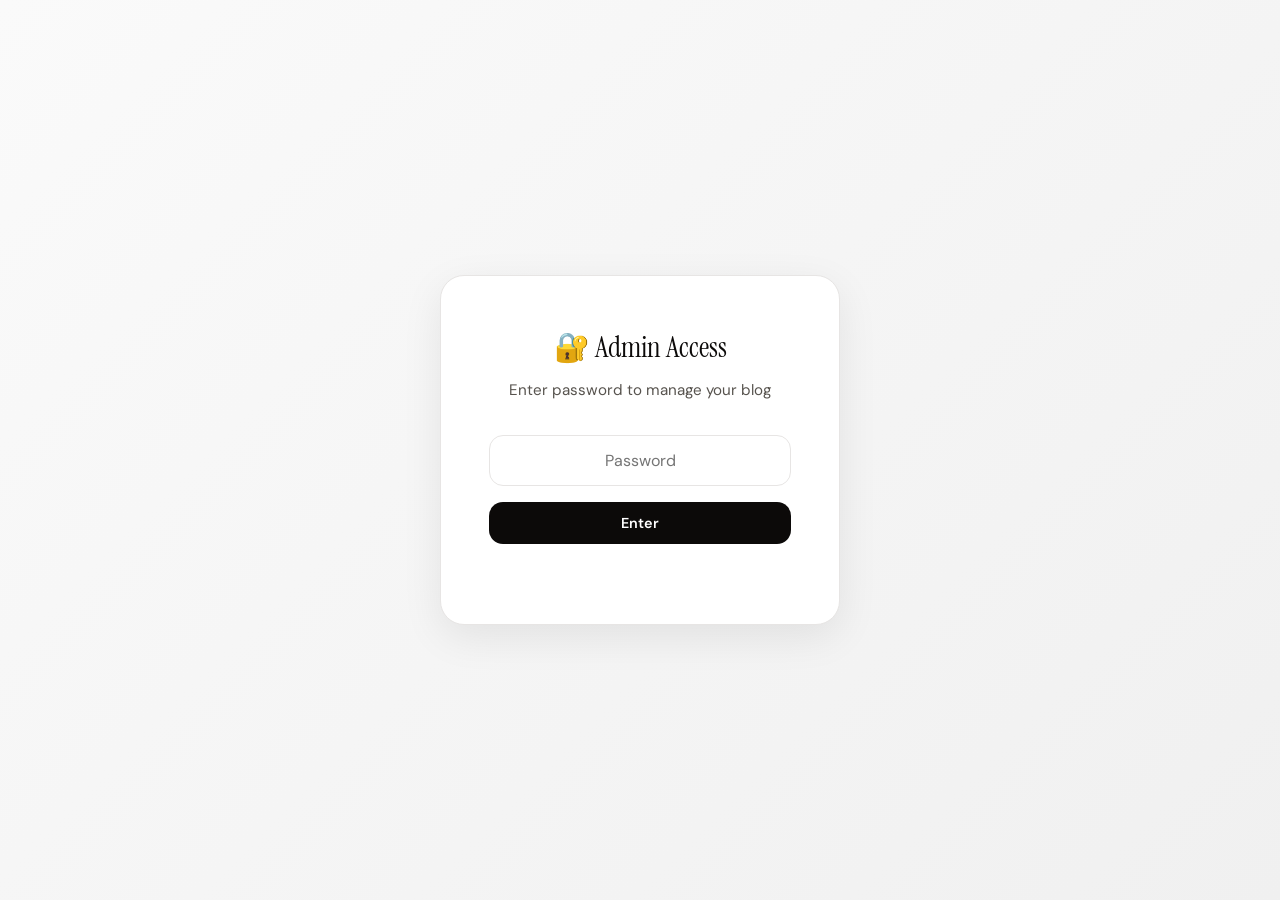
<file: admin.html>
<!DOCTYPE html>
<html lang="en">
<head>
  <meta charset="UTF-8">
  <meta name="viewport" content="width=device-width, initial-scale=1.0">
  <title>Admin — Internship Journal</title>
  <link rel="preconnect" href="https://fonts.googleapis.com">
  <link rel="preconnect" href="https://fonts.gstatic.com" crossorigin>
  <link href="https://fonts.googleapis.com/css2?family=DM+Sans:ital,opsz,wght@0,9..40,400;0,9..40,500;0,9..40,600;0,9..40,700;1,9..40,400;1,9..40,500&family=Instrument+Serif:ital@0;1&display=swap" rel="stylesheet">
  <link rel="stylesheet" href="style.css">
  <link rel="stylesheet" href="admin.css">
</head>
<body class="admin-body">

  <!-- Login Screen -->
  <div class="login-screen" id="loginScreen">
    <div class="login-card">
      <div class="login-header">
        <h1>🔐 Admin Access</h1>
        <p>Enter password to manage your blog</p>
      </div>
      <form id="loginForm">
        <input type="password" id="passwordInput" placeholder="Password" autocomplete="current-password" required>
        <button type="submit" class="btn btn-primary">Enter</button>
      </form>
      <p class="login-error" id="loginError"></p>
    </div>
  </div>

  <!-- GitHub Token Setup -->
  <div class="setup-screen" id="setupScreen" style="display: none;">
    <div class="setup-card">
      <div class="setup-header">
        <h1>🔑 GitHub Token Required</h1>
        <p>One-time setup: create a GitHub personal access token</p>
      </div>
      <div class="setup-instructions">
        <div class="setup-step">
          <span class="step-number">1</span>
          <div class="step-content">
            <p>Go to <a href="https://github.com/settings/tokens/new" target="_blank" rel="noopener">GitHub → Create new token (classic)</a></p>
          </div>
        </div>
        <div class="setup-step">
          <span class="step-number">2</span>
          <div class="step-content">
            <p>Set <strong>Note:</strong> "Blog Admin" and <strong>Expiration:</strong> No expiration</p>
          </div>
        </div>
        <div class="setup-step">
          <span class="step-number">3</span>
          <div class="step-content">
            <p>Check <strong>✓ repo</strong> scope (Full control of private repositories)</p>
          </div>
        </div>
        <div class="setup-step">
          <span class="step-number">4</span>
          <div class="step-content">
            <p>Click <strong>Generate token</strong>, copy it, and paste here:</p>
            <input type="password" id="tokenInput" placeholder="ghp_xxxxxxxxxxxxxxxxxxxx" style="width: 100%; padding: 12px; margin-top: 10px; border: 1px solid var(--color-border); border-radius: var(--radius-sm); font-family: monospace; font-size: 0.9rem;">
            <button class="btn btn-primary" id="saveTokenBtn" style="margin-top: 12px; width: 100%;">Save Token & Continue</button>
          </div>
        </div>
      </div>
    </div>
  </div>

  <!-- Admin Dashboard -->
  <div class="admin-dashboard" id="adminDashboard" style="display: none;">
    
    <!-- Header -->
    <div class="admin-header">
      <div>
        <h1>Internship Journal — Admin</h1>
        <p class="admin-subtitle">Managing posts in <code>posts.json</code></p>
      </div>
      <button class="btn btn-ghost" id="logoutBtn">Logout</button>
    </div>

    <div class="admin-layout">
      
      <!-- Sidebar -->
      <aside class="admin-sidebar">
        <button class="btn btn-primary" id="newPostBtn">+ New Post</button>
        <div class="posts-list" id="postsList">
          <!-- Will be populated by JS -->
        </div>
      </aside>

      <!-- Editor -->
      <main class="admin-editor">
        <div class="editor-empty" id="editorEmpty">
          <div class="empty-icon">📝</div>
          <h3>No post selected</h3>
          <p>Create a new post or select one from the sidebar</p>
        </div>

        <form class="editor-form" id="editorForm" style="display: none;">
          
          <!-- Quick Paste Mode -->
          <div class="quick-paste-section" id="quickPasteSection">
            <div class="quick-paste-header">
              <h3>✨ Quick Paste from AI</h3>
              <p>Paste your entire blog post and it'll auto-fill all sections</p>
              <button type="button" class="btn btn-ghost btn-sm" id="toggleQuickPaste">Hide Quick Paste</button>
            </div>
            <textarea id="quickPasteInput" placeholder="Paste your blog post here...&#10;&#10;Example format:&#10;Week 5-6&#10;Date: 2026-03-23&#10;Title: My Amazing Week&#10;&#10;Activities:&#10;This week I worked on...&#10;&#10;Deadlines:&#10;All deadlines were met...&#10;&#10;(etc.)"></textarea>
            <button type="button" class="btn btn-primary" id="autoFillBtn">🪄 Auto-Fill Sections</button>
          </div>

          <div class="form-row">
            <div class="form-group">
              <label for="weekInput">Week</label>
              <input type="text" id="weekInput" placeholder="e.g., Week 1–2" required>
            </div>
            <div class="form-group">
              <label for="dateInput">Date</label>
              <input type="date" id="dateInput" required>
            </div>
            <div class="form-group">
              <label for="statusInput">Status</label>
              <select id="statusInput">
                <option value="draft">Draft</option>
                <option value="published">Published</option>
              </select>
            </div>
          </div>

          <div class="form-group">
            <label for="titleInput">Title</label>
            <input type="text" id="titleInput" placeholder="Post title" required>
          </div>

          <div class="form-group">
            <label for="excerptInput">Excerpt</label>
            <textarea id="excerptInput" rows="2" placeholder="Brief summary (shown on cards)" required></textarea>
          </div>

          <div class="sections-container">
            <h3>Content Sections</h3>
            <p class="hint">Use the rich editor toolbar: <strong>Bold</strong>, <em>Italic</em>, <u>Link</u></p>

            <div class="form-group">
              <label>🛠️ What I've Been Working On</label>
              <div class="rich-editor" id="activitiesEditor" contenteditable="true" data-placeholder="What have you been doing for the past two weeks? What skills have you needed?"></div>
            </div>

            <div class="form-group">
              <label>📅 Deadlines & Planning</label>
              <div class="rich-editor" id="deadlinesEditor" contenteditable="true" data-placeholder="Have the deadlines been met? What's your plan for the next few weeks?"></div>
            </div>

            <div class="form-group">
              <label>💡 What I Learned</label>
              <div class="rich-editor" id="learningEditor" contenteditable="true" data-placeholder="Did you learn something new these weeks? What? In what way?"></div>
            </div>

            <div class="form-group">
              <label>👥 Environment & People</label>
              <div class="rich-editor" id="environmentEditor" contenteditable="true" data-placeholder="Tell something about your environment, colleagues, mentor..."></div>
            </div>

            <div class="growth-section">
              <h4>📊 Strengths & Growth</h4>
              <div class="growth-grid">
                <div class="form-group">
                  <label>💪 Going Well</label>
                  <textarea id="strengthsInput" rows="4" placeholder="• Skill 1&#10;• Skill 2&#10;• Skill 3"></textarea>
                </div>
                <div class="form-group">
                  <label>🌱 Room to Grow</label>
                  <textarea id="growthInput" rows="4" placeholder="• Area 1&#10;• Area 2&#10;• Area 3"></textarea>
                </div>
              </div>
              <div class="form-group">
                <label>Growth Plan</label>
                <textarea id="growthPlanInput" rows="2" placeholder="How do you deal with these growth areas?"></textarea>
              </div>
            </div>

            <div class="form-group">
              <label>✨ Ending on a High Note</label>
              <div class="rich-editor" id="positiveEditor" contenteditable="true" data-placeholder="Always end your blog with a positive point!"></div>
            </div>
          </div>

          <div class="editor-actions">
            <button type="submit" class="btn btn-primary">Save Post</button>
            <button type="button" class="btn btn-secondary" id="previewBtn">Preview</button>
            <button type="button" class="btn btn-danger" id="deletePostBtn">Delete</button>
          </div>
        </form>
      </main>

    </div>
  </div>

  <!-- Preview Modal -->
  <div class="preview-modal" id="previewModal">
    <div class="preview-modal-header">
      <h2>Preview</h2>
      <button class="btn btn-ghost" id="closePreviewBtn">Close</button>
    </div>
    <div class="preview-modal-content" id="previewContent">
      <!-- Preview will render here -->
    </div>
  </div>

  <!-- Toast -->
  <div class="toast" id="toast"></div>

  <script src="github-config.js"></script>
  <script src="admin.js"></script>
</body>
</html>
</file>
<file: style.css>
/* ============================================
   INTERNSHIP JOURNAL — REFINED STYLE SYSTEM
   Less is more. Every detail earned.
   ============================================ */

:root {
  --color-bg: #FAFAF9;
  --color-bg-alt: #F5F5F4;
  --color-bg-card: #FFFFFF;
  --color-text: #0C0A09;
  --color-text-secondary: #57534E;
  --color-text-muted: #A8A29E;
  --color-border: #E7E5E4;
  --color-border-light: #F5F5F4;
  --color-accent: #6366F1;
  --color-accent-light: #EEF2FF;
  --color-success: #059669;
  --color-success-bg: #ECFDF5;

  --font-body: 'DM Sans', -apple-system, BlinkMacSystemFont, sans-serif;
  --font-heading: 'Instrument Serif', Georgia, serif;

  --shadow-sm: 0 1px 3px rgba(0,0,0,0.04), 0 1px 2px rgba(0,0,0,0.02);
  --shadow-md: 0 4px 16px rgba(0,0,0,0.05), 0 2px 4px rgba(0,0,0,0.03);
  --shadow-lg: 0 12px 40px rgba(0,0,0,0.08), 0 4px 12px rgba(0,0,0,0.04);
  --shadow-xl: 0 24px 64px rgba(0,0,0,0.12), 0 8px 16px rgba(0,0,0,0.06);

  --radius-sm: 10px;
  --radius-md: 14px;
  --radius-lg: 20px;
  --radius-xl: 24px;
  --radius-full: 9999px;

  --ease-out: cubic-bezier(0.16, 1, 0.3, 1);
  --ease-spring: cubic-bezier(0.34, 1.56, 0.64, 1);
  --ease-snappy: cubic-bezier(0.4, 0, 0.2, 1);
}

/* ─── Reset ────────────────────────────────── */
*, *::before, *::after { margin: 0; padding: 0; box-sizing: border-box; }

html {
  scroll-behavior: smooth;
  -webkit-font-smoothing: antialiased;
  -moz-osx-font-smoothing: grayscale;
}

body {
  font-family: var(--font-body);
  color: var(--color-text);
  background: var(--color-bg);
  line-height: 1.6;
  font-size: 16px;
  overflow-x: hidden;
}

::selection { background: var(--color-text); color: #fff; }
img { max-width: 100%; display: block; }
a { color: inherit; text-decoration: none; }

.container { max-width: 1100px; margin: 0 auto; padding: 0 24px; }
.italic { font-family: var(--font-heading); font-style: italic; font-weight: 400; }

/* ─── Scroll Progress ─────────────────────── */
.scroll-progress {
  position: fixed;
  top: 0;
  left: 0;
  height: 2px;
  background: linear-gradient(90deg, var(--color-accent) 0%, rgba(168,85,247,0.8) 100%);
  z-index: 10000;
  transform-origin: left;
  transform: scaleX(0);
  will-change: transform;
  box-shadow: 0 0 12px rgba(99,102,241,0.4);
}

/* ─── Fade-in System ──────────────────────── */
.fade-in {
  animation: fadeUp 0.6s var(--ease-out) both;
}

@keyframes fadeUp {
  from { opacity: 0; transform: translateY(20px); }
  to { opacity: 1; transform: none; }
}

/* ─── Text Reveal ─────────────────────────── */
.line-reveal {
  display: block;
  overflow: hidden;
}
.line-reveal > span {
  display: inline-block;
  transform: translateY(110%);
  transition: transform 0.8s var(--ease-out);
}
.line-reveal.visible > span {
  transform: translateY(0);
}

/* ─── Navigation ──────────────────────────── */
.nav {
  position: fixed;
  top: 0;
  left: 0;
  right: 0;
  z-index: 1000;
  background: rgba(250,250,249,0.72);
  backdrop-filter: blur(20px) saturate(180%);
  -webkit-backdrop-filter: blur(20px) saturate(180%);
  border-bottom: 1px solid rgba(0,0,0,0.04);
  transition: all 0.4s var(--ease-out);
}
.nav::before {
  content: '';
  position: absolute;
  inset: 0;
  background: linear-gradient(to bottom, rgba(255,255,255,0.1), transparent);
  pointer-events: none;
  opacity: 0;
  transition: opacity 0.4s;
}
.nav.scrolled {
  background: rgba(250,250,249,0.85);
  border-bottom-color: rgba(0,0,0,0.08);
  box-shadow: 0 1px 3px rgba(0,0,0,0.02), 0 8px 24px rgba(0,0,0,0.04);
}
.nav.scrolled::before { opacity: 1; }
.nav.hidden { transform: translateY(-100%); }

.nav-container {
  max-width: 1100px;
  margin: 0 auto;
  padding: 0 24px;
  display: flex;
  align-items: center;
  justify-content: space-between;
  height: 64px;
}

.nav-logo {
  font-family: var(--font-heading);
  font-size: 1.2rem;
  font-weight: 400;
  color: var(--color-text);
}
.nav-logo span {
  color: var(--color-accent);
  display: inline-block;
  transition: transform 0.4s var(--ease-spring);
}
.nav-logo:hover span { transform: translateY(-2px); }

.nav-links { display: flex; gap: 4px; }

.nav-links a {
  font-size: 0.88rem;
  font-weight: 500;
  color: var(--color-text-muted);
  padding: 8px 16px;
  border-radius: var(--radius-full);
  position: relative;
  transition: color 0.25s;
}
.nav-links a span { position: relative; z-index: 1; }
.nav-links a::after {
  content: '';
  position: absolute;
  inset: 0;
  border-radius: var(--radius-full);
  background: var(--color-bg-alt);
  opacity: 0;
  transition: opacity 0.25s;
}
.nav-links a:hover { color: var(--color-text); }
.nav-links a:hover::after { opacity: 1; }
.nav-links a.active { color: var(--color-text); }
.nav-links a.active::after { opacity: 1; }

.nav-cta {
  display: inline-flex;
  align-items: center;
  gap: 8px;
  padding: 8px 14px 8px 8px;
  background: rgba(255,255,255,0.95);
  backdrop-filter: blur(12px);
  -webkit-backdrop-filter: blur(12px);
  border: 1px solid rgba(0,0,0,0.06);
  color: var(--color-text);
  font-size: 0.82rem;
  font-weight: 500;
  border-radius: var(--radius-full);
  box-shadow: 
    0 1px 3px rgba(0,0,0,0.04),
    0 2px 8px rgba(0,0,0,0.03),
    inset 0 1px 0 rgba(255,255,255,0.5);
  transition: all 0.35s var(--ease-out);
}
.nav-cta:hover {
  border-color: rgba(0,0,0,0.1);
  box-shadow: 
    0 2px 6px rgba(0,0,0,0.06),
    0 4px 16px rgba(0,0,0,0.05),
    inset 0 1px 0 rgba(255,255,255,0.6);
  transform: translateY(-1px) scale(1.02);
}
.nav-cta svg {
  transition: transform 0.35s var(--ease-spring);
}
.nav-cta:hover svg { transform: translate(2px, -2px) scale(1.1); }

.nav-cta-logo { width: 22px; height: 22px; border-radius: 6px; }

.nav-toggle {
  display: none;
  flex-direction: column;
  gap: 5px;
  background: none;
  border: none;
  cursor: pointer;
  padding: 8px;
}
.nav-toggle span {
  width: 20px; height: 2px;
  background: var(--color-text);
  border-radius: 2px;
  transition: all 0.3s var(--ease-out);
}
.nav-toggle.active span:first-child { transform: rotate(45deg) translate(3px,5px); }
.nav-toggle.active span:last-child { transform: rotate(-45deg) translate(3px,-5px); }

.mobile-menu {
  display: none;
  position: fixed;
  top: 64px; left: 12px; right: 12px;
  background: var(--color-bg-card);
  padding: 8px;
  flex-direction: column;
  z-index: 999;
  border-radius: var(--radius-lg);
  border: 1px solid var(--color-border);
  box-shadow: var(--shadow-lg);
  opacity: 0;
  pointer-events: none;
  transform: translateY(-12px);
  transition: all 0.25s var(--ease-out);
}
.mobile-menu.open { opacity: 1; pointer-events: auto; transform: none; }
.mobile-menu a {
  padding: 14px 16px;
  font-size: 0.95rem;
  font-weight: 500;
  color: var(--color-text-secondary);
  border-radius: var(--radius-md);
  transition: background 0.2s, color 0.2s;
}
.mobile-menu a:hover { background: var(--color-bg-alt); color: var(--color-text); }
.mobile-cta {
  margin-top: 4px;
  background: var(--color-text) !important;
  color: #fff !important;
  text-align: center;
}

/* ─── Hero ────────────────────────────────── */
.hero { padding: 160px 0 100px; position: relative; }

.hero-content {
  max-width: 660px;
  margin: 0 auto;
  text-align: center;
}

/* Avatar with badge overlay */
.hero-avatar-container {
  margin-bottom: 28px;
  opacity: 0;
  transform: scale(0.9) translateY(20px);
  animation: avatarEntry 0.8s var(--ease-spring) 0.2s forwards;
}

@keyframes avatarEntry {
  to { opacity: 1; transform: none; }
}

.hero-avatar {
  position: relative;
  width: 110px;
  height: 110px;
  margin: 0 auto;
  filter: drop-shadow(0 8px 24px rgba(0,0,0,0.1));
}

.hero-avatar-img {
  width: 110px;
  height: 110px;
  border-radius: 50%;
  border: 3px solid var(--color-bg-card);
  object-fit: cover;
  filter: grayscale(100%);
  object-position: center;
  box-shadow: 
    0 0 0 1px rgba(0,0,0,0.04),
    0 4px 12px rgba(0,0,0,0.08),
    0 16px 32px rgba(0,0,0,0.06);
  transition: transform 0.5s var(--ease-out), box-shadow 0.5s;
}

.hero-avatar:hover .hero-avatar-img {
  transform: scale(1.05);
  box-shadow: 
    0 0 0 1px rgba(0,0,0,0.06),
    0 8px 20px rgba(0,0,0,0.12),
    0 24px 48px rgba(0,0,0,0.1);
}

.hero-avatar-badge {
  position: absolute;
  bottom: -2px;
  right: -2px;
  width: 32px;
  height: 32px;
  border-radius: 50%;
  border: 3px solid var(--color-bg);
  box-shadow: 
    0 0 0 1px rgba(0,0,0,0.04),
    0 2px 8px rgba(0,0,0,0.1);
  transition: transform 0.4s var(--ease-spring);
}

.hero-avatar:hover .hero-avatar-badge {
  transform: scale(1.15) rotate(-5deg);
}

.hero-eyebrow {
  display: inline-flex;
  align-items: center;
  gap: 10px;
  padding: 8px 20px;
  background: rgba(255,255,255,0.9);
  backdrop-filter: blur(12px);
  -webkit-backdrop-filter: blur(12px);
  border: 1px solid rgba(0,0,0,0.06);
  border-radius: var(--radius-full);
  font-size: 0.85rem;
  color: var(--color-text-secondary);
  margin-bottom: 28px;
  box-shadow: 
    0 1px 3px rgba(0,0,0,0.04),
    0 4px 12px rgba(0,0,0,0.03),
    inset 0 1px 0 rgba(255,255,255,0.5);
  transition: all 0.4s var(--ease-out);
}

.hero-eyebrow:hover {
  border-color: rgba(0,0,0,0.1);
  box-shadow: 
    0 2px 6px rgba(0,0,0,0.06),
    0 8px 20px rgba(0,0,0,0.05),
    inset 0 1px 0 rgba(255,255,255,0.6);
  transform: translateY(-1px);
}
.hero-eyebrow a {
  color: var(--color-accent);
  font-weight: 600;
}

.hero-title {
  font-family: var(--font-heading);
  font-size: clamp(2.8rem, 5.5vw, 3.8rem);
  font-weight: 400;
  line-height: 1.1;
  margin-bottom: 22px;
  letter-spacing: -0.02em;
}

/* Text reveal for hero title words */
.hero-title .word {
  display: inline-block;
  overflow: hidden;
  vertical-align: bottom;
  line-height: 1.15;
}
.hero-title .word-inner {
  display: inline-block;
  transform: translateY(115%);
  transition: transform 0.9s var(--ease-out);
  will-change: transform;
}
.hero-title.animate .word-inner {
  transform: translateY(0);
}
.hero-title .word:nth-child(1) .word-inner { transition-delay: 0s; }
.hero-title .word:nth-child(2) .word-inner { transition-delay: 0.05s; }
.hero-title .word:nth-child(3) .word-inner { transition-delay: 0.1s; }
.hero-title .word:nth-child(4) .word-inner { transition-delay: 0.15s; }
.hero-title .word:nth-child(5) .word-inner { transition-delay: 0.2s; }
.hero-title .word:nth-child(6) .word-inner { transition-delay: 0.25s; }

.hero-name {
  font-style: italic;
  color: var(--color-accent);
  position: relative;
}

/* Accent underline that draws in */
.hero-name::after {
  content: '';
  position: absolute;
  left: 0;
  bottom: 4px;
  width: 100%;
  height: 3px;
  background: var(--color-accent);
  border-radius: 2px;
  transform: scaleX(0);
  transform-origin: left;
  transition: transform 0.8s var(--ease-out);
  transition-delay: 0.6s;
}
.hero-title.animate .hero-name::after {
  transform: scaleX(1);
}

.hero-subtitle {
  font-size: 1.1rem;
  color: var(--color-text-secondary);
  line-height: 1.75;
  margin-bottom: 36px;
  max-width: 540px;
  margin-left: auto;
  margin-right: auto;
  opacity: 0;
  transform: translateY(12px);
  transition: opacity 0.6s var(--ease-out) 0.5s, transform 0.6s var(--ease-out) 0.5s;
}
.hero-content.loaded .hero-subtitle {
  opacity: 1;
  transform: none;
}

.hero-eyebrow {
  opacity: 0;
  transform: translateY(8px);
  transition: opacity 0.5s var(--ease-out), transform 0.5s var(--ease-out);
}
.hero-content.loaded .hero-eyebrow {
  opacity: 1;
  transform: none;
}

.hero-meta {
  display: flex;
  gap: 12px;
  justify-content: center;
  opacity: 0;
  transform: translateY(12px);
  transition: opacity 0.6s var(--ease-out) 0.65s, transform 0.6s var(--ease-out) 0.65s;
}
.hero-content.loaded .hero-meta {
  opacity: 1;
  transform: none;
}

.hero-meta-item {
  display: flex;
  flex-direction: column;
  gap: 4px;
  padding: 16px 24px;
  background: rgba(255,255,255,0.9);
  backdrop-filter: blur(12px);
  -webkit-backdrop-filter: blur(12px);
  border: 1px solid rgba(0,0,0,0.06);
  border-radius: var(--radius-md);
  box-shadow: 
    0 1px 3px rgba(0,0,0,0.02),
    0 4px 12px rgba(0,0,0,0.03),
    inset 0 1px 0 rgba(255,255,255,0.5);
  transition: all 0.4s var(--ease-out);
  position: relative;
}

.hero-meta-item::before {
  content: '';
  position: absolute;
  inset: 0;
  border-radius: var(--radius-md);
  background: linear-gradient(135deg, rgba(99,102,241,0.03), rgba(99,102,241,0));
  opacity: 0;
  transition: opacity 0.4s;
}

.hero-meta-item:hover {
  border-color: rgba(0,0,0,0.1);
  box-shadow: 
    0 2px 6px rgba(0,0,0,0.04),
    0 8px 20px rgba(0,0,0,0.06),
    inset 0 1px 0 rgba(255,255,255,0.6);
  transform: translateY(-3px) scale(1.02);
}

.hero-meta-item:hover::before { opacity: 1; }

.meta-label {
  font-size: 0.68rem;
  text-transform: uppercase;
  letter-spacing: 0.08em;
  color: var(--color-text-muted);
  font-weight: 600;
}
.meta-value { font-size: 0.9rem; font-weight: 600; color: var(--color-text); }

/* ─── Journal Section ─────────────────────── */
.journal {
  padding: 80px 0 120px;
  background: var(--color-bg-alt);
}

.section-header { margin-bottom: 44px; }
.section-header-text { max-width: 500px; }

.section-title {
  font-family: var(--font-heading);
  font-size: clamp(1.8rem, 3vw, 2.3rem);
  font-weight: 400;
  line-height: 1.2;
  margin-bottom: 10px;
}
.section-subtitle {
  font-size: 0.95rem;
  color: var(--color-text-secondary);
  line-height: 1.6;
}

/* Empty State */
.empty-state {
  text-align: center;
  padding: 80px 40px;
  background: var(--color-bg-card);
  border: 1px dashed var(--color-border);
  border-radius: var(--radius-xl);
}
.empty-icon { font-size: 3rem; margin-bottom: 16px; }
.empty-state h3 { font-family: var(--font-heading); font-size: 1.4rem; font-weight: 400; margin-bottom: 8px; }
.empty-state p { color: var(--color-text-muted); font-size: 0.95rem; }

/* Featured Post */
.featured-post { margin-bottom: 32px; }

.featured-card {
  display: grid;
  grid-template-columns: 1fr 1.2fr;
  background: var(--color-bg-card);
  border: 1px solid rgba(0,0,0,0.06);
  border-radius: var(--radius-xl);
  overflow: hidden;
  cursor: pointer;
  position: relative;
  box-shadow: 
    0 1px 3px rgba(0,0,0,0.02),
    0 4px 12px rgba(0,0,0,0.03);
  transition: all 0.5s var(--ease-out);
}

.featured-card::before {
  content: '';
  position: absolute;
  inset: 0;
  border-radius: var(--radius-xl);
  padding: 1px;
  background: linear-gradient(135deg, rgba(255,255,255,0.8), rgba(255,255,255,0));
  -webkit-mask: linear-gradient(#fff 0 0) content-box, linear-gradient(#fff 0 0);
  -webkit-mask-composite: xor;
  mask-composite: exclude;
  opacity: 0;
  transition: opacity 0.5s;
  pointer-events: none;
}

.featured-card:hover {
  border-color: rgba(0,0,0,0.1);
  box-shadow: 
    0 4px 12px rgba(0,0,0,0.04),
    0 16px 48px rgba(0,0,0,0.08),
    0 24px 80px rgba(0,0,0,0.06);
  transform: translateY(-6px);
}

.featured-card:hover::before { opacity: 1; }

.featured-image {
  position: relative;
  min-height: 300px;
  overflow: hidden;
}
.featured-image-bg {
  position: absolute;
  inset: 0;
  background: linear-gradient(135deg, 
    rgba(99,102,241,0.08) 0%, 
    rgba(168,85,247,0.06) 50%,
    rgba(236,72,153,0.05) 100%);
  display: flex;
  align-items: center;
  justify-content: center;
  transition: transform 0.7s var(--ease-out);
  overflow: hidden;
}

.featured-image-bg::before {
  content: '';
  position: absolute;
  inset: -50%;
  background: radial-gradient(circle at center, rgba(255,255,255,0.1), transparent 70%);
  animation: shimmer 8s ease-in-out infinite;
}

@keyframes shimmer {
  0%, 100% { transform: translate(0, 0) scale(1); opacity: 0; }
  50% { transform: translate(10%, -10%) scale(1.2); opacity: 1; }
}
.featured-card:hover .featured-image-bg { transform: scale(1.04); }
.featured-emoji {
  font-size: 4rem;
  transition: transform 0.5s var(--ease-out);
}
.featured-card:hover .featured-emoji { transform: scale(1.1) rotate(-4deg); }
.featured-badge {
  position: absolute;
  top: 16px; left: 16px;
  padding: 6px 14px;
  background: var(--color-text);
  color: #fff;
  font-size: 0.7rem;
  font-weight: 700;
  border-radius: var(--radius-full);
  text-transform: uppercase;
  letter-spacing: 0.05em;
}

.featured-content {
  padding: 40px;
  display: flex;
  flex-direction: column;
  justify-content: center;
}
.featured-meta { display: flex; align-items: center; gap: 12px; margin-bottom: 16px; }

.week-badge {
  padding: 5px 12px;
  background: var(--color-bg-alt);
  border: 1px solid var(--color-border);
  border-radius: var(--radius-full);
  font-size: 0.7rem;
  font-weight: 700;
  color: var(--color-text);
  text-transform: uppercase;
  letter-spacing: 0.03em;
}
.reading-time { font-size: 0.8rem; color: var(--color-text-muted); }

.featured-title {
  font-family: var(--font-heading);
  font-size: 1.6rem;
  font-weight: 400;
  line-height: 1.25;
  margin-bottom: 12px;
  color: var(--color-text);
}
.featured-excerpt {
  font-size: 0.92rem;
  color: var(--color-text-secondary);
  line-height: 1.75;
  margin-bottom: 24px;
}

.featured-footer { display: flex; flex-wrap: wrap; gap: 24px; }
.featured-footer-item { display: flex; flex-direction: column; gap: 2px; }
.featured-footer-label { color: var(--color-text-muted); font-size: 0.68rem; text-transform: uppercase; letter-spacing: 0.05em; }
.featured-footer-value { font-weight: 600; color: var(--color-text); font-size: 0.85rem; }

/* Read indicator */
.featured-card .read-indicator {
  display: inline-flex;
  align-items: center;
  gap: 6px;
  font-size: 0.82rem;
  font-weight: 500;
  color: var(--color-text-muted);
  margin-top: 16px;
  transition: color 0.3s, gap 0.3s var(--ease-out);
}
.featured-card:hover .read-indicator {
  color: var(--color-text);
  gap: 10px;
}
.featured-card .read-indicator svg {
  transition: transform 0.3s var(--ease-out);
}
.featured-card:hover .read-indicator svg {
  transform: translateX(3px);
}

/* Posts Grid */
.posts-grid {
  display: grid;
  grid-template-columns: repeat(3, 1fr);
  gap: 20px;
}

.post-card {
  background: var(--color-bg-card);
  border: 1px solid rgba(0,0,0,0.06);
  border-radius: var(--radius-lg);
  padding: 26px;
  cursor: pointer;
  position: relative;
  box-shadow: 
    0 1px 3px rgba(0,0,0,0.02),
    0 2px 8px rgba(0,0,0,0.02);
  transition: all 0.45s var(--ease-out);
}

.post-card::before {
  content: '';
  position: absolute;
  inset: 0;
  border-radius: var(--radius-lg);
  background: linear-gradient(135deg, rgba(255,255,255,0.6), transparent);
  opacity: 0;
  transition: opacity 0.45s;
  pointer-events: none;
}

.post-card:hover {
  border-color: rgba(0,0,0,0.1);
  box-shadow: 
    0 2px 8px rgba(0,0,0,0.04),
    0 8px 24px rgba(0,0,0,0.06),
    0 16px 48px rgba(0,0,0,0.04);
  transform: translateY(-4px) scale(1.01);
}

.post-card:hover::before { opacity: 1; }

.post-card-header {
  display: flex;
  align-items: flex-start;
  justify-content: space-between;
  margin-bottom: 16px;
}
.post-card-icon {
  width: 44px; height: 44px;
  background: var(--color-bg-alt);
  border-radius: var(--radius-sm);
  display: flex;
  align-items: center;
  justify-content: center;
  font-size: 1.3rem;
  transition: background 0.3s;
}
.post-card:hover .post-card-icon { background: var(--color-accent-light); }

.post-card-meta { text-align: right; }
.post-card-week {
  display: block;
  font-size: 0.7rem;
  font-weight: 700;
  color: var(--color-text-muted);
  text-transform: uppercase;
  letter-spacing: 0.03em;
}
.post-card-date { font-size: 0.75rem; color: var(--color-text-muted); }

.post-card-title {
  font-family: var(--font-heading);
  font-size: 1.1rem;
  font-weight: 400;
  line-height: 1.35;
  margin-bottom: 10px;
  color: var(--color-text);
}
.post-card-excerpt {
  font-size: 0.86rem;
  color: var(--color-text-secondary);
  line-height: 1.65;
  margin-bottom: 18px;
  display: -webkit-box;
  -webkit-line-clamp: 3;
  -webkit-box-orient: vertical;
  overflow: hidden;
}

.post-card-footer {
  display: flex;
  align-items: center;
  justify-content: space-between;
  padding-top: 16px;
  border-top: 1px solid var(--color-border-light);
}
.post-card-reading { font-size: 0.75rem; color: var(--color-text-muted); }
.post-card-arrow {
  width: 28px; height: 28px;
  background: var(--color-bg-alt);
  border-radius: 50%;
  display: flex;
  align-items: center;
  justify-content: center;
  color: var(--color-text-muted);
  transition: all 0.3s var(--ease-out);
}
.post-card:hover .post-card-arrow {
  background: var(--color-text);
  color: #fff;
  transform: translateX(2px);
}

/* Staggered card entrance */
.post-card {
  opacity: 0;
  transform: translateY(20px);
  animation: cardIn 0.6s var(--ease-out) forwards;
}
.post-card:nth-child(1) { animation-delay: 0.05s; }
.post-card:nth-child(2) { animation-delay: 0.1s; }
.post-card:nth-child(3) { animation-delay: 0.15s; }
.post-card:nth-child(4) { animation-delay: 0.2s; }
.post-card:nth-child(5) { animation-delay: 0.25s; }
.post-card:nth-child(6) { animation-delay: 0.3s; }

@keyframes cardIn {
  to { opacity: 1; transform: none; }
}

/* ─── Post Modal ──────────────────────────── */
.post-modal {
  position: fixed;
  inset: 0;
  z-index: 2000;
  display: flex;
  align-items: flex-start;
  justify-content: center;
  opacity: 0;
  pointer-events: none;
  transition: opacity 0.4s var(--ease-out);
}
.post-modal.open { opacity: 1; pointer-events: auto; }

.post-modal-overlay {
  position: absolute; inset: 0;
  background: rgba(12,10,9,0.4);
  backdrop-filter: blur(12px) saturate(120%);
  -webkit-backdrop-filter: blur(12px) saturate(120%);
  animation: fadeIn 0.4s var(--ease-out);
}

@keyframes fadeIn {
  from { opacity: 0; }
  to { opacity: 1; }
}

.post-modal-content {
  position: relative;
  background: var(--color-bg-card);
  width: 100%;
  max-width: 780px;
  max-height: 100vh;
  overflow-y: auto;
  border-radius: 0;
  box-shadow: 
    0 8px 32px rgba(0,0,0,0.12),
    0 24px 80px rgba(0,0,0,0.15),
    inset 0 1px 0 rgba(255,255,255,0.5);
  transform: translateY(40px) scale(0.96);
  transition: transform 0.5s var(--ease-spring);
}
.post-modal.open .post-modal-content { 
  transform: none; 
}

@media (min-width: 840px) {
  .post-modal-content {
    margin: 40px auto;
    max-height: calc(100vh - 80px);
    border-radius: var(--radius-xl);
  }
}

.modal-header {
  padding: 36px 44px;
  border-bottom: 1px solid var(--color-border-light);
  position: sticky;
  top: 0;
  background: var(--color-bg-card);
  z-index: 10;
}
.modal-close {
  display: inline-flex;
  align-items: center;
  gap: 8px;
  padding: 10px 16px;
  background: var(--color-bg-alt);
  border: 1px solid var(--color-border);
  border-radius: var(--radius-full);
  font-size: 0.85rem;
  font-weight: 500;
  color: var(--color-text-secondary);
  cursor: pointer;
  margin-bottom: 24px;
  transition: border-color 0.2s, color 0.2s;
  font-family: var(--font-body);
}
.modal-close:hover { border-color: var(--color-text-muted); color: var(--color-text); }
.modal-close svg { transition: transform 0.25s var(--ease-out); }
.modal-close:hover svg { transform: translateX(-3px); }

.modal-meta { display: flex; align-items: center; gap: 12px; margin-bottom: 12px; }
.modal-title {
  font-family: var(--font-heading);
  font-size: clamp(1.6rem, 3vw, 2.1rem);
  font-weight: 400;
  line-height: 1.2;
  margin-bottom: 16px;
}
.modal-author { display: flex; align-items: center; gap: 12px; font-size: 0.88rem; }
.modal-author-name { font-weight: 600; color: var(--color-text); }
.modal-author-date { color: var(--color-text-muted); }
.modal-author-date::before { content: '·'; margin-right: 12px; }

.modal-body { padding: 36px 44px 52px; }

.modal-section {
  margin-bottom: 28px;
  padding: 26px;
  background: var(--color-bg-alt);
  border-radius: var(--radius-md);
  opacity: 0;
  transform: translateY(16px);
}
.modal-section.in {
  opacity: 1;
  transform: none;
  transition: opacity 0.5s var(--ease-out), transform 0.5s var(--ease-out);
}

.modal-section h3 {
  font-family: var(--font-heading);
  font-size: 1.1rem;
  font-weight: 400;
  margin-bottom: 14px;
  color: var(--color-text);
  display: flex;
  align-items: center;
  gap: 8px;
}
.modal-section-icon { font-size: 1.1rem; }

.modal-section-content {
  font-size: 0.95rem;
  color: var(--color-text-secondary);
  line-height: 1.8;
}
.modal-section-content p { margin-bottom: 12px; }
.modal-section-content p:last-child { margin-bottom: 0; }
.modal-section-content strong { color: var(--color-text); font-weight: 600; }
.modal-section-content ul { margin: 10px 0; padding-left: 20px; }
.modal-section-content li { margin-bottom: 6px; }
.modal-section-content a {
  color: var(--color-accent);
  text-decoration: underline;
  text-underline-offset: 3px;
}

.modal-section-highlight {
  background: linear-gradient(135deg, var(--color-accent-light), #F5F0FF);
}
.modal-section-highlight .modal-section-content { color: var(--color-text); }

/* Skills Grid */
.skills-grid { display: grid; grid-template-columns: 1fr 1fr; gap: 16px; margin-bottom: 16px; }
.skill-card { padding: 22px; border-radius: var(--radius-sm); }
.skill-card h4 { font-size: 0.85rem; font-weight: 600; margin-bottom: 12px; }
.skill-card ul { list-style: none; font-size: 0.88rem; color: var(--color-text-secondary); }
.skill-card li { padding: 4px 0 4px 18px; position: relative; }
.skill-card li::before { content: '→'; position: absolute; left: 0; color: var(--color-text-muted); font-size: 0.8rem; }
.skill-strength { background: var(--color-success-bg); }
.skill-strength h4 { color: var(--color-success); }
.skill-growth { background: var(--color-accent-light); }
.skill-growth h4 { color: var(--color-accent); }
.growth-plan {
  font-size: 0.9rem;
  color: var(--color-text-secondary);
  line-height: 1.65;
  margin-top: 12px;
}

/* ─── Footer ──────────────────────────────── */
.footer {
  padding: 52px 0 36px;
  border-top: 1px solid var(--color-border);
}
.footer-content {
  display: flex;
  justify-content: space-between;
  align-items: flex-start;
  gap: 40px;
  margin-bottom: 36px;
}
.footer-logo {
  font-family: var(--font-heading);
  font-size: 1.2rem;
  display: block;
  margin-bottom: 12px;
}
.footer-logo span { color: var(--color-accent); }
.footer-tagline {
  font-size: 0.9rem;
  color: var(--color-text-secondary);
  max-width: 280px;
  line-height: 1.6;
}

.footer-right { text-align: right; }
.footer-company {
  display: flex;
  align-items: center;
  gap: 10px;
  justify-content: flex-end;
  margin-bottom: 8px;
}
.footer-company-logo { width: 24px; height: 24px; border-radius: 6px; }
.footer-company a {
  font-size: 0.9rem;
  font-weight: 500;
  color: var(--color-text);
  position: relative;
}
.footer-company a::after {
  content: '';
  position: absolute;
  bottom: -2px;
  left: 0;
  width: 100%;
  height: 1.5px;
  background: var(--color-text);
  transform: scaleX(0);
  transform-origin: right;
  transition: transform 0.3s var(--ease-out);
}
.footer-company a:hover::after {
  transform: scaleX(1);
  transform-origin: left;
}

.footer-meta {
  display: flex;
  align-items: center;
  gap: 6px;
  font-size: 0.8rem;
  color: var(--color-text-muted);
  justify-content: flex-end;
}

.footer-bottom {
  text-align: center;
  padding-top: 24px;
  border-top: 1px solid var(--color-border-light);
  font-size: 0.8rem;
  color: var(--color-text-muted);
}

/* ─── Responsive ──────────────────────────── */
@media (max-width: 900px) {
  .featured-card { grid-template-columns: 1fr; }
  .featured-image { min-height: 200px; }
  .posts-grid { grid-template-columns: repeat(2, 1fr); }
}

@media (max-width: 640px) {
  .nav-links, .nav-cta { display: none; }
  .nav-toggle { display: flex; }
  .mobile-menu { display: flex; }
  .hero { padding: 130px 0 70px; }
  .hero-title { font-size: 2.4rem; }
  .hero-meta { flex-direction: column; gap: 10px; align-items: center; }
  .hero-meta-item { width: 100%; max-width: 280px; }
  .posts-grid { grid-template-columns: 1fr; }
  .featured-content { padding: 28px; }
  .footer-content { flex-direction: column; text-align: center; }
  .footer-right { text-align: center; width: 100%; }
  .footer-company { justify-content: center; }
  .footer-meta { justify-content: center; }
  .footer-tagline { max-width: none; }
  .modal-header, .modal-body { padding: 24px; }
  .skills-grid { grid-template-columns: 1fr; }
}

/* ─── Scrollbar ───────────────────────────── */
::-webkit-scrollbar { width: 8px; }
::-webkit-scrollbar-track { background: transparent; }
::-webkit-scrollbar-thumb {
  background: var(--color-border);
  border-radius: var(--radius-full);
}
::-webkit-scrollbar-thumb:hover { background: var(--color-text-muted); }

/* ─── Print ───────────────────────────────── */
@media print {
  .nav, .scroll-progress { display: none !important; }
  .hero { padding-top: 40px; }
}
</file>
<file: admin.css>
/* ============================================
   ADMIN PANEL STYLES
   Matches GitHub-backend admin.html structure
   ============================================ */

.admin-body {
  background: #F5F5F5;
  min-height: 100vh;
}

/* --- Login Screen --- */
.login-screen {
  min-height: 100vh;
  display: flex;
  align-items: center;
  justify-content: center;
  padding: 24px;
  background: linear-gradient(135deg, #FAFAFA 0%, #F0F0F0 100%);
}

.login-card {
  background: white;
  border: 1px solid #E7E5E4;
  border-radius: 24px;
  padding: 48px;
  width: 100%;
  max-width: 400px;
  text-align: center;
  box-shadow: 0 12px 40px rgba(0,0,0,0.08);
}

.login-header h1 {
  font-family: 'Instrument Serif', Georgia, serif;
  font-size: 1.8rem;
  font-weight: 400;
  margin-bottom: 8px;
}

.login-header p {
  color: #57534E;
  font-size: 0.95rem;
  margin-bottom: 32px;
}

.login-card form {
  display: flex;
  flex-direction: column;
  gap: 16px;
}

.login-card input {
  padding: 14px 18px;
  border: 1px solid #E7E5E4;
  border-radius: 14px;
  font-size: 1rem;
  font-family: 'DM Sans', -apple-system, sans-serif;
  text-align: center;
  transition: border-color 0.2s ease;
}

.login-card input:focus {
  outline: none;
  border-color: #0C0A09;
}

.login-error {
  color: #DC2626;
  font-size: 0.85rem;
  margin-top: 12px;
  min-height: 20px;
}

/* --- Setup/Token Screen --- */
.setup-screen {
  min-height: 100vh;
  display: flex;
  align-items: center;
  justify-content: center;
  padding: 24px;
  background: linear-gradient(135deg, #FAFAFA 0%, #F0F0F0 100%);
}

.setup-card {
  background: white;
  border: 1px solid #E7E5E4;
  border-radius: 24px;
  padding: 40px;
  width: 100%;
  max-width: 600px;
  box-shadow: 0 12px 40px rgba(0,0,0,0.08);
}

.setup-header {
  text-align: center;
  margin-bottom: 32px;
}

.setup-header h1 {
  font-family: 'Instrument Serif', Georgia, serif;
  font-size: 1.6rem;
  font-weight: 400;
  margin-bottom: 8px;
}

.setup-header p {
  color: #57534E;
  font-size: 0.95rem;
}

.setup-instructions {
  margin-bottom: 24px;
}

.setup-step {
  display: flex;
  gap: 16px;
  padding: 16px 0;
  border-bottom: 1px solid #F5F5F4;
}

.setup-step:last-child {
  border-bottom: none;
}

.step-number {
  width: 28px;
  height: 28px;
  background: #0C0A09;
  color: white;
  border-radius: 50%;
  display: flex;
  align-items: center;
  justify-content: center;
  font-size: 0.85rem;
  font-weight: 600;
  flex-shrink: 0;
}

.step-content p {
  font-size: 0.92rem;
  color: #57534E;
  line-height: 1.5;
  margin-bottom: 4px;
}

.step-content a {
  color: #6366F1;
  font-weight: 500;
}

.step-content a:hover {
  text-decoration: underline;
}

/* --- Buttons --- */
.btn {
  display: inline-flex;
  align-items: center;
  justify-content: center;
  gap: 8px;
  padding: 12px 24px;
  font-family: 'DM Sans', -apple-system, sans-serif;
  font-size: 0.9rem;
  font-weight: 600;
  border-radius: 14px;
  border: none;
  cursor: pointer;
  transition: all 0.2s ease;
}

.btn:disabled {
  opacity: 0.5;
  cursor: not-allowed;
}

.btn-primary {
  background: #0C0A09;
  color: white;
}

.btn-primary:hover:not(:disabled) {
  background: #333;
}

.btn-secondary {
  background: #F5F5F4;
  color: #0C0A09;
  border: 1px solid #E7E5E4;
}

.btn-secondary:hover {
  border-color: #A8A29E;
}

.btn-ghost {
  background: transparent;
  color: #57534E;
  padding: 8px 16px;
}

.btn-ghost:hover {
  color: #0C0A09;
  background: #F5F5F4;
}

.btn-danger {
  background: #FEE2E2;
  color: #DC2626;
}

.btn-danger:hover {
  background: #FECACA;
}

/* --- Admin Dashboard --- */
.admin-dashboard {
  min-height: 100vh;
  display: flex;
  flex-direction: column;
}

/* --- Admin Header --- */
.admin-header {
  background: white;
  border-bottom: 1px solid #E7E5E4;
  padding: 16px 32px;
  display: flex;
  align-items: center;
  justify-content: space-between;
  position: sticky;
  top: 0;
  z-index: 100;
}

.admin-header h1 {
  font-family: 'Instrument Serif', Georgia, serif;
  font-size: 1.3rem;
  font-weight: 400;
  margin: 0;
}

.admin-subtitle {
  font-size: 0.82rem;
  color: #A8A29E;
  margin-top: 2px;
}

.admin-subtitle code {
  font-family: monospace;
  background: #F5F5F4;
  padding: 2px 6px;
  border-radius: 4px;
}

/* --- Admin Layout --- */
.admin-layout {
  display: grid;
  grid-template-columns: 280px 1fr;
  flex: 1;
  min-height: calc(100vh - 65px);
}

/* --- Sidebar --- */
.admin-sidebar {
  background: white;
  border-right: 1px solid #E7E5E4;
  overflow-y: auto;
  padding: 20px;
}

.admin-sidebar .btn-primary {
  width: 100%;
  margin-bottom: 20px;
}

.posts-list {
  display: flex;
  flex-direction: column;
  gap: 8px;
}

.post-item {
  padding: 14px 16px;
  border-radius: 10px;
  cursor: pointer;
  border: 1px solid transparent;
  transition: all 0.2s ease;
}

.post-item:hover {
  background: #F5F5F4;
}

.post-item.active {
  background: #F5F5F4;
  border-color: #E7E5E4;
}

.post-item-header {
  display: flex;
  align-items: flex-start;
  justify-content: space-between;
  gap: 12px;
  margin-bottom: 6px;
}

.post-item-header h4 {
  font-size: 0.88rem;
  font-weight: 500;
  color: #0C0A09;
  line-height: 1.4;
  margin: 0;
  flex: 1;
}

.status-badge {
  font-size: 0.7rem;
  padding: 2px 8px;
  border-radius: 9999px;
  font-weight: 600;
  text-transform: uppercase;
  letter-spacing: 0.02em;
  flex-shrink: 0;
}

.status-badge.status-draft {
  background: #FEF3C7;
  color: #92400E;
}

.status-badge.status-published {
  background: #ECFDF5;
  color: #065F46;
}

.post-item-meta {
  font-size: 0.75rem;
  color: #A8A29E;
}

/* --- Editor --- */
.admin-editor {
  padding: 32px;
  overflow-y: auto;
  background: #F5F5F5;
}

.editor-empty {
  display: flex;
  flex-direction: column;
  align-items: center;
  justify-content: center;
  min-height: 400px;
  text-align: center;
  color: #A8A29E;
}

.empty-icon {
  font-size: 3rem;
  margin-bottom: 16px;
}

.editor-empty h3 {
  font-family: 'Instrument Serif', Georgia, serif;
  font-size: 1.3rem;
  font-weight: 400;
  color: #57534E;
  margin-bottom: 8px;
}

.editor-empty p {
  font-size: 0.9rem;
}

.editor-form {
  max-width: 800px;
  margin: 0 auto;
}

/* Quick Paste Section */
.quick-paste-section {
  background: linear-gradient(135deg, #EEF2FF 0%, #E0E7FF 100%);
  border: 2px dashed #6366F1;
  border-radius: 20px;
  padding: 24px;
  margin-bottom: 32px;
  position: relative;
}

.quick-paste-header {
  display: flex;
  align-items: center;
  justify-content: space-between;
  margin-bottom: 16px;
  gap: 16px;
}

.quick-paste-header h3 {
  font-family: 'Instrument Serif', Georgia, serif;
  font-size: 1.2rem;
  font-weight: 400;
  margin: 0;
  color: #4338CA;
}

.quick-paste-header p {
  font-size: 0.85rem;
  color: #4338CA;
  margin: 4px 0 0 0;
  opacity: 0.8;
}

#quickPasteInput {
  width: 100%;
  min-height: 200px;
  padding: 16px;
  border: 1px solid rgba(99,102,241,0.3);
  border-radius: 14px;
  font-family: 'DM Sans', -apple-system, sans-serif;
  font-size: 0.9rem;
  line-height: 1.6;
  resize: vertical;
  background: white;
  margin-bottom: 16px;
}

#quickPasteInput:focus {
  outline: none;
  border-color: #6366F1;
  box-shadow: 0 0 0 3px rgba(99,102,241,0.1);
}

#quickPasteInput::placeholder {
  color: #A5B4FC;
}

#autoFillBtn {
  width: 100%;
  background: #6366F1;
  color: white;
}

#autoFillBtn:hover {
  background: #4F46E5;
}

#toggleQuickPaste {
  flex-shrink: 0;
}

/* Form Elements */
.form-row {
  display: grid;
  grid-template-columns: 2fr 1.5fr 1fr;
  gap: 16px;
  margin-bottom: 20px;
}

.form-group {
  display: flex;
  flex-direction: column;
  gap: 8px;
}

.form-group label {
  font-size: 0.75rem;
  font-weight: 600;
  text-transform: uppercase;
  letter-spacing: 0.04em;
  color: #A8A29E;
}

.form-group input,
.form-group select,
.form-group textarea {
  padding: 12px 14px;
  border: 1px solid #E7E5E4;
  border-radius: 10px;
  font-family: 'DM Sans', -apple-system, sans-serif;
  font-size: 0.95rem;
  transition: border-color 0.2s ease;
  background: white;
}

.form-group input:focus,
.form-group select:focus,
.form-group textarea:focus {
  outline: none;
  border-color: #0C0A09;
}

.form-group textarea {
  resize: vertical;
  font-family: 'DM Sans', -apple-system, sans-serif;
  line-height: 1.6;
}

/* Content Sections */
.sections-container {
  background: white;
  border: 1px solid #E7E5E4;
  border-radius: 20px;
  padding: 28px;
  margin-bottom: 24px;
}

.sections-container > h3 {
  font-family: 'Instrument Serif', Georgia, serif;
  font-size: 1.2rem;
  font-weight: 400;
  margin-bottom: 8px;
}

.sections-container > p.hint {
  font-size: 0.85rem;
  color: #A8A29E;
  margin-bottom: 24px;
}

.sections-container .form-group {
  margin-bottom: 24px;
}

.sections-container .form-group:last-child {
  margin-bottom: 0;
}

.sections-container .form-group label {
  font-size: 0.88rem;
  font-weight: 600;
  text-transform: none;
  letter-spacing: 0;
  color: #0C0A09;
}

/* Rich Editor */
.rich-editor {
  min-height: 120px;
  padding: 14px 16px;
  border: 1px solid #E7E5E4;
  border-radius: 10px;
  background: white;
  font-size: 0.95rem;
  line-height: 1.7;
  outline: none;
}

.rich-editor:focus {
  border-color: #0C0A09;
}

.rich-editor:empty::before {
  content: attr(data-placeholder);
  color: #A8A29E;
  pointer-events: none;
}

.rich-editor p {
  margin-bottom: 12px;
}

.rich-editor p:last-child {
  margin-bottom: 0;
}

.rich-editor strong {
  font-weight: 600;
}

.rich-editor em {
  font-style: italic;
}

.rich-editor a {
  color: #6366F1;
  text-decoration: underline;
}

/* Growth Section */
.growth-section {
  background: #F5F5F4;
  border-radius: 14px;
  padding: 20px;
  margin-top: 8px;
}

.growth-section h4 {
  font-family: 'Instrument Serif', Georgia, serif;
  font-size: 1rem;
  font-weight: 400;
  margin-bottom: 16px;
}

.growth-grid {
  display: grid;
  grid-template-columns: 1fr 1fr;
  gap: 16px;
  margin-bottom: 16px;
}

/* Editor Actions */
.editor-actions {
  display: flex;
  align-items: center;
  gap: 12px;
  padding: 20px 0;
}

/* --- Preview Modal --- */
.preview-modal {
  position: fixed;
  inset: 0;
  background: rgba(0, 0, 0, 0.6);
  backdrop-filter: blur(8px);
  z-index: 1000;
  display: none;
  flex-direction: column;
}

.preview-modal.open {
  display: flex;
}

.preview-modal-header {
  background: white;
  padding: 16px 24px;
  display: flex;
  align-items: center;
  justify-content: space-between;
  border-bottom: 1px solid #E7E5E4;
}

.preview-modal-header h2 {
  font-family: 'Instrument Serif', Georgia, serif;
  font-size: 1.2rem;
  font-weight: 400;
}

.preview-modal-content {
  flex: 1;
  overflow-y: auto;
  background: white;
  padding: 48px;
}

/* Modal Styles (matching public blog) */
.modal-header {
  margin-bottom: 32px;
}

.modal-meta {
  display: flex;
  gap: 12px;
  margin-bottom: 12px;
}

.modal-title {
  font-family: 'Instrument Serif', Georgia, serif;
  font-size: 2rem;
  font-weight: 400;
  line-height: 1.2;
  margin-bottom: 16px;
}

.modal-author {
  font-size: 0.9rem;
  color: #A8A29E;
}

.modal-body {
  max-width: 700px;
  margin: 0 auto;
}

.modal-section {
  margin-bottom: 28px;
  padding: 26px;
  background: #F5F5F4;
  border-radius: 14px;
}

.modal-section h3 {
  font-family: 'Instrument Serif', Georgia, serif;
  font-size: 1.1rem;
  font-weight: 400;
  margin-bottom: 14px;
  display: flex;
  align-items: center;
  gap: 8px;
}

.modal-section-content {
  font-size: 0.95rem;
  color: #57534E;
  line-height: 1.8;
}

.modal-section-highlight {
  background: linear-gradient(135deg, #EEF2FF, #F5F0FF);
}

.skills-grid {
  display: grid;
  grid-template-columns: 1fr 1fr;
  gap: 16px;
  margin-bottom: 16px;
}

.skill-card {
  padding: 22px;
  border-radius: 10px;
}

.skill-card h4 {
  font-size: 0.85rem;
  font-weight: 600;
  margin-bottom: 12px;
}

.skill-card ul {
  list-style: none;
  font-size: 0.88rem;
  color: #57534E;
  padding: 0;
}

.skill-card li {
  padding: 4px 0 4px 18px;
  position: relative;
}

.skill-card li::before {
  content: '→';
  position: absolute;
  left: 0;
  color: #A8A29E;
  font-size: 0.8rem;
}

.skill-strength {
  background: #ECFDF5;
}

.skill-strength h4 {
  color: #059669;
}

.skill-growth {
  background: #EEF2FF;
}

.skill-growth h4 {
  color: #6366F1;
}

.growth-plan {
  font-size: 0.9rem;
  color: #57534E;
  line-height: 1.65;
}

.week-badge {
  padding: 5px 12px;
  background: #F5F5F4;
  border: 1px solid #E7E5E4;
  border-radius: 9999px;
  font-size: 0.7rem;
  font-weight: 700;
  color: #0C0A09;
  text-transform: uppercase;
  letter-spacing: 0.03em;
}

/* --- Toast --- */
.toast {
  position: fixed;
  bottom: 32px;
  left: 50%;
  transform: translateX(-50%) translateY(20px);
  background: #0C0A09;
  color: white;
  padding: 14px 28px;
  border-radius: 14px;
  font-size: 0.9rem;
  font-weight: 500;
  box-shadow: 0 12px 40px rgba(0,0,0,0.15);
  opacity: 0;
  pointer-events: none;
  transition: all 0.3s cubic-bezier(0.16, 1, 0.3, 1);
  z-index: 2000;
}

.toast.show {
  opacity: 1;
  transform: translateX(-50%) translateY(0);
}

.toast.error {
  background: #DC2626;
}

.toast.success {
  background: #059669;
}

/* --- Responsive --- */
@media (max-width: 900px) {
  .admin-layout {
    grid-template-columns: 1fr;
  }

  .admin-sidebar {
    display: none;
  }

  .admin-editor {
    padding: 20px;
  }

  .form-row {
    grid-template-columns: 1fr;
  }

  .growth-grid {
    grid-template-columns: 1fr;
  }

  .skills-grid {
    grid-template-columns: 1fr;
  }
}

@media (max-width: 600px) {
  .admin-header {
    padding: 12px 16px;
  }

  .sections-container {
    padding: 20px;
  }

  .editor-actions {
    flex-direction: column;
    width: 100%;
  }

  .editor-actions .btn {
    width: 100%;
  }

  .preview-modal-content {
    padding: 24px;
  }
}
</file>
